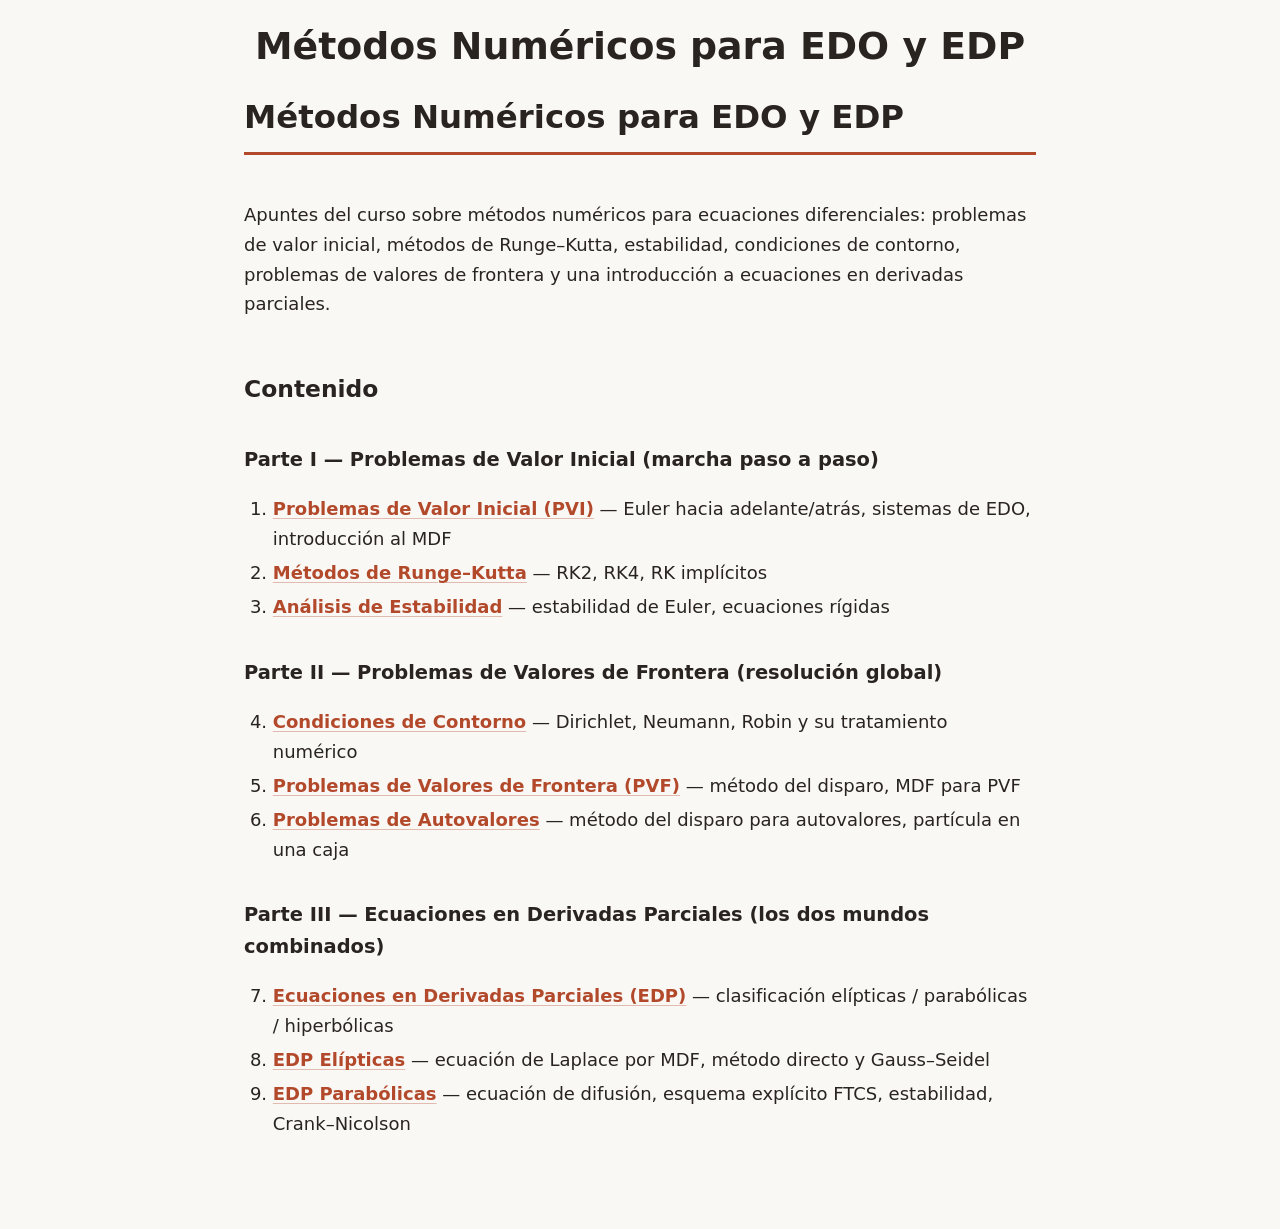
<file: docs/index.html>
<!DOCTYPE html>
<html xmlns="http://www.w3.org/1999/xhtml" lang="es" xml:lang="es">
<head>
  <meta charset="utf-8" />
  <meta name="generator" content="pandoc" />
  <meta name="viewport" content="width=device-width, initial-scale=1.0, user-scalable=yes" />
  <title>Métodos Numéricos para EDO y EDP</title>
  <style>
    code{white-space: pre-wrap;}
    span.smallcaps{font-variant: small-caps;}
    div.columns{display: flex; gap: min(4vw, 1.5em);}
    div.column{flex: auto; overflow-x: auto;}
    div.hanging-indent{margin-left: 1.5em; text-indent: -1.5em;}
    /* The extra [class] is a hack that increases specificity enough to
       override a similar rule in reveal.js */
    ul.task-list[class]{list-style: none;}
    ul.task-list li input[type="checkbox"] {
      font-size: inherit;
      width: 0.8em;
      margin: 0 0.8em 0.2em -1.6em;
      vertical-align: middle;
    }
  </style>
  <link rel="stylesheet" href="style.css" />
</head>
<body>
<header id="title-block-header">
<h1 class="title">Métodos Numéricos para EDO y EDP</h1>
</header>
<h1 id="métodos-numéricos-para-edo-y-edp">Métodos Numéricos para EDO y
EDP</h1>
<p>Apuntes del curso sobre métodos numéricos para ecuaciones
diferenciales: problemas de valor inicial, métodos de Runge–Kutta,
estabilidad, condiciones de contorno, problemas de valores de frontera y
una introducción a ecuaciones en derivadas parciales.</p>
<h2 id="contenido">Contenido</h2>
<h3 id="parte-i-problemas-de-valor-inicial-marcha-paso-a-paso">Parte I —
Problemas de Valor Inicial (marcha paso a paso)</h3>
<ol type="1">
<li><strong><a href="01-PVI.html">Problemas de Valor Inicial
(PVI)</a></strong> — Euler hacia adelante/atrás, sistemas de EDO,
introducción al MDF</li>
<li><strong><a href="02-RungeKutta.html">Métodos de
Runge–Kutta</a></strong> — RK2, RK4, RK implícitos</li>
<li><strong><a href="03-Estabilidad.html">Análisis de
Estabilidad</a></strong> — estabilidad de Euler, ecuaciones rígidas</li>
</ol>
<h3
id="parte-ii-problemas-de-valores-de-frontera-resolución-global">Parte
II — Problemas de Valores de Frontera (resolución global)</h3>
<ol start="4" type="1">
<li><strong><a href="04-CondicionesContorno.html">Condiciones de
Contorno</a></strong> — Dirichlet, Neumann, Robin y su tratamiento
numérico</li>
<li><strong><a href="05-PVF.html">Problemas de Valores de Frontera
(PVF)</a></strong> — método del disparo, MDF para PVF</li>
<li><strong><a href="06-Autovalores.html">Problemas de
Autovalores</a></strong> — método del disparo para autovalores,
partícula en una caja</li>
</ol>
<h3
id="parte-iii-ecuaciones-en-derivadas-parciales-los-dos-mundos-combinados">Parte
III — Ecuaciones en Derivadas Parciales (los dos mundos combinados)</h3>
<ol start="7" type="1">
<li><strong><a href="07-EDP.html">Ecuaciones en Derivadas Parciales
(EDP)</a></strong> — clasificación elípticas / parabólicas /
hiperbólicas</li>
<li><strong><a href="08-Elipticas.html">EDP Elípticas</a></strong> —
ecuación de Laplace por MDF, método directo y Gauss–Seidel</li>
<li><strong><a href="09-Parabolicas.html">EDP Parabólicas</a></strong> —
ecuación de difusión, esquema explícito FTCS, estabilidad,
Crank–Nicolson</li>
</ol>
</body>
</html>
</file>
<file: docs/style.css>
/* Apunte EDO–EDP — sans-serif, terracota, claro/oscuro automático */
:root {
  --bg: #faf8f5;
  --fg: #292420;
  --muted: #6e655a;
  --accent: #b3492b;
  --surface: #f2ece5;
  --border: #e3dacd;
  --measure: 44rem;
}

@media (prefers-color-scheme: dark) {
  :root {
    --bg: #1a1714;
    --fg: #e8e1d6;
    --muted: #a89a88;
    --accent: #e08a5f;
    --surface: #26211b;
    --border: #3c342a;
  }
}

html { font-size: 18px; }

body {
  margin: 0 auto;
  max-width: var(--measure);
  padding: 1.25rem 1.5rem 4rem;
  font-family: system-ui, -apple-system, "Segoe UI", Roboto,
               "Noto Sans", "Helvetica Neue", Arial, sans-serif;
  line-height: 1.65;
  color: var(--fg);
  background: var(--bg);
  overflow-wrap: break-word;
  text-rendering: optimizeLegibility;
}

::selection { background: var(--accent); color: var(--bg); }

/* ---- Nav entre capítulos (la genera build_html.sh) ---- */
.chapnav {
  display: flex;
  justify-content: space-between;
  align-items: baseline;
  flex-wrap: wrap;
  gap: .4em 1.5em;
  font-size: .8rem;
}
.chapnav a { color: var(--muted); text-decoration: none; }
.chapnav a:hover { color: var(--accent); }
.chapnav .index {
  font-weight: 600;
  letter-spacing: .08em;
  text-transform: uppercase;
  color: var(--accent);
}
body > .chapnav:first-child {
  border-bottom: 1px solid var(--border);
  padding-bottom: .8em;
  margin-bottom: 2.5rem;
}
body > .chapnav:last-child {
  border-top: 1px solid var(--border);
  padding-top: .8em;
  margin-top: 3rem;
}

/* ---- TOC ---- */
#TOC {
  background: var(--surface);
  border: 1px solid var(--border);
  border-radius: 10px;
  padding: .9em 1.3em;
  margin-bottom: 2.5rem;
  font-size: .85rem;
}
#TOC ul { list-style: none; padding-left: 0; margin: 0; }
#TOC ul ul { padding-left: 1.1em; }
#TOC li { margin: .3em 0; }
#TOC a { color: var(--fg); text-decoration: none; }
#TOC a:hover { color: var(--accent); }

/* En pantallas anchas: TOC como sidebar fija a la izquierda */
@media (min-width: 82rem) {
  body {
    display: grid;
    grid-template-columns: 15rem var(--measure);
    column-gap: 3.5rem;
    justify-content: center;
    max-width: none;
  }
  body > * { grid-column: 2; min-width: 0; }
  #TOC {
    grid-column: 1;
    grid-row: 1 / span 999;
    align-self: start;
    position: sticky;
    top: 1.25rem;
    max-height: calc(100vh - 2.5rem);
    overflow-y: auto;
    background: none;
    border: none;
    border-left: 2px solid var(--border);
    border-radius: 0;
    padding: 0 0 0 1.1em;
    margin: 0;
  }
}

/* ---- Títulos y texto ---- */
#title-block-header { text-align: center; margin-bottom: 1.5rem; }
#title-block-header .title {
  border-bottom: none;
  padding-bottom: 0;
  margin-bottom: .3em;
  font-size: 2.1rem;
}

h1 {
  font-size: 1.8rem;
  line-height: 1.25;
  margin: 0 0 1.4em;
  padding-bottom: .45em;
  border-bottom: 3px solid var(--accent);
}
h2 { font-size: 1.3rem; margin: 2.2em 0 .7em; }
h3 { font-size: 1.08rem; margin: 1.8em 0 .5em; }
h4 { font-size: 1rem; margin: 1.5em 0 .5em; }

p { margin: 1em 0; }

a {
  color: var(--accent);
  text-decoration: underline;
  text-decoration-thickness: 1px;
  text-underline-offset: .18em;
  text-decoration-color: color-mix(in srgb, var(--accent) 35%, transparent);
}
a:hover { text-decoration-color: var(--accent); }

ul, ol { padding-left: 1.6em; margin: 1em 0; }
li { margin: .25em 0; }

hr { border: none; border-top: 1px solid var(--border); margin: 2.5em 0; }

/* ---- Figuras ---- */
figure { margin: 2.2em 0; }
img { max-width: 100%; height: auto; }
figure img {
  background: #fff;          /* los PNG tienen fondo blanco: queda como
                                tarjeta y en dark mode no deslumbra */
  border: 1px solid var(--border);
  border-radius: 8px;
  padding: .7em;
  box-sizing: border-box;
}
figcaption {
  font-size: .82rem;
  line-height: 1.5;
  color: var(--muted);
  margin-top: .8em;
}

/* ---- Código ---- */
code {
  font-family: ui-monospace, "SF Mono", "Cascadia Code", Menlo,
               Consolas, monospace;
  font-size: .84em;
  background: var(--surface);
  border: 1px solid var(--border);
  border-radius: 4px;
  padding: .1em .35em;
}
pre {
  background: var(--surface);
  border: 1px solid var(--border);
  border-radius: 8px;
  padding: .9em 1.1em;
  overflow-x: auto;
}
pre code { background: none; border: none; padding: 0; font-size: .82rem; }

/* ---- Varios ---- */
blockquote {
  margin: 1.5em 0;
  padding: .5em 1.2em;
  border-left: 3px solid var(--accent);
  background: var(--surface);
  border-radius: 0 8px 8px 0;
  color: var(--muted);
}
blockquote p { margin: .5em 0; }

table {
  border-collapse: collapse;
  width: 100%;
  margin: 1.6em 0;
  font-size: .88rem;
  display: block;
  overflow-x: auto;
}
th, td { padding: .45em .8em; }
thead th { border-bottom: 2px solid var(--fg); text-align: left; }
tbody tr { border-top: 1px solid var(--border); }
tbody { border-bottom: 2px solid var(--fg); }

/* Ecuaciones display anchas: scroll en vez de romper el layout */
.math.display { overflow-x: auto; overflow-y: hidden; padding: .3em 0; }

/* ---- Móvil ---- */
@media (max-width: 40rem) {
  html { font-size: 16px; }
  body { padding: 1rem 1rem 3rem; }
  h1 { font-size: 1.45rem; }
}

/* ---- Impresión ---- */
@media print {
  #TOC, .chapnav { display: none; }
  body { max-width: none; color: #000; background: #fff; }
  figure img { border: none; padding: 0; }
}
</file>
